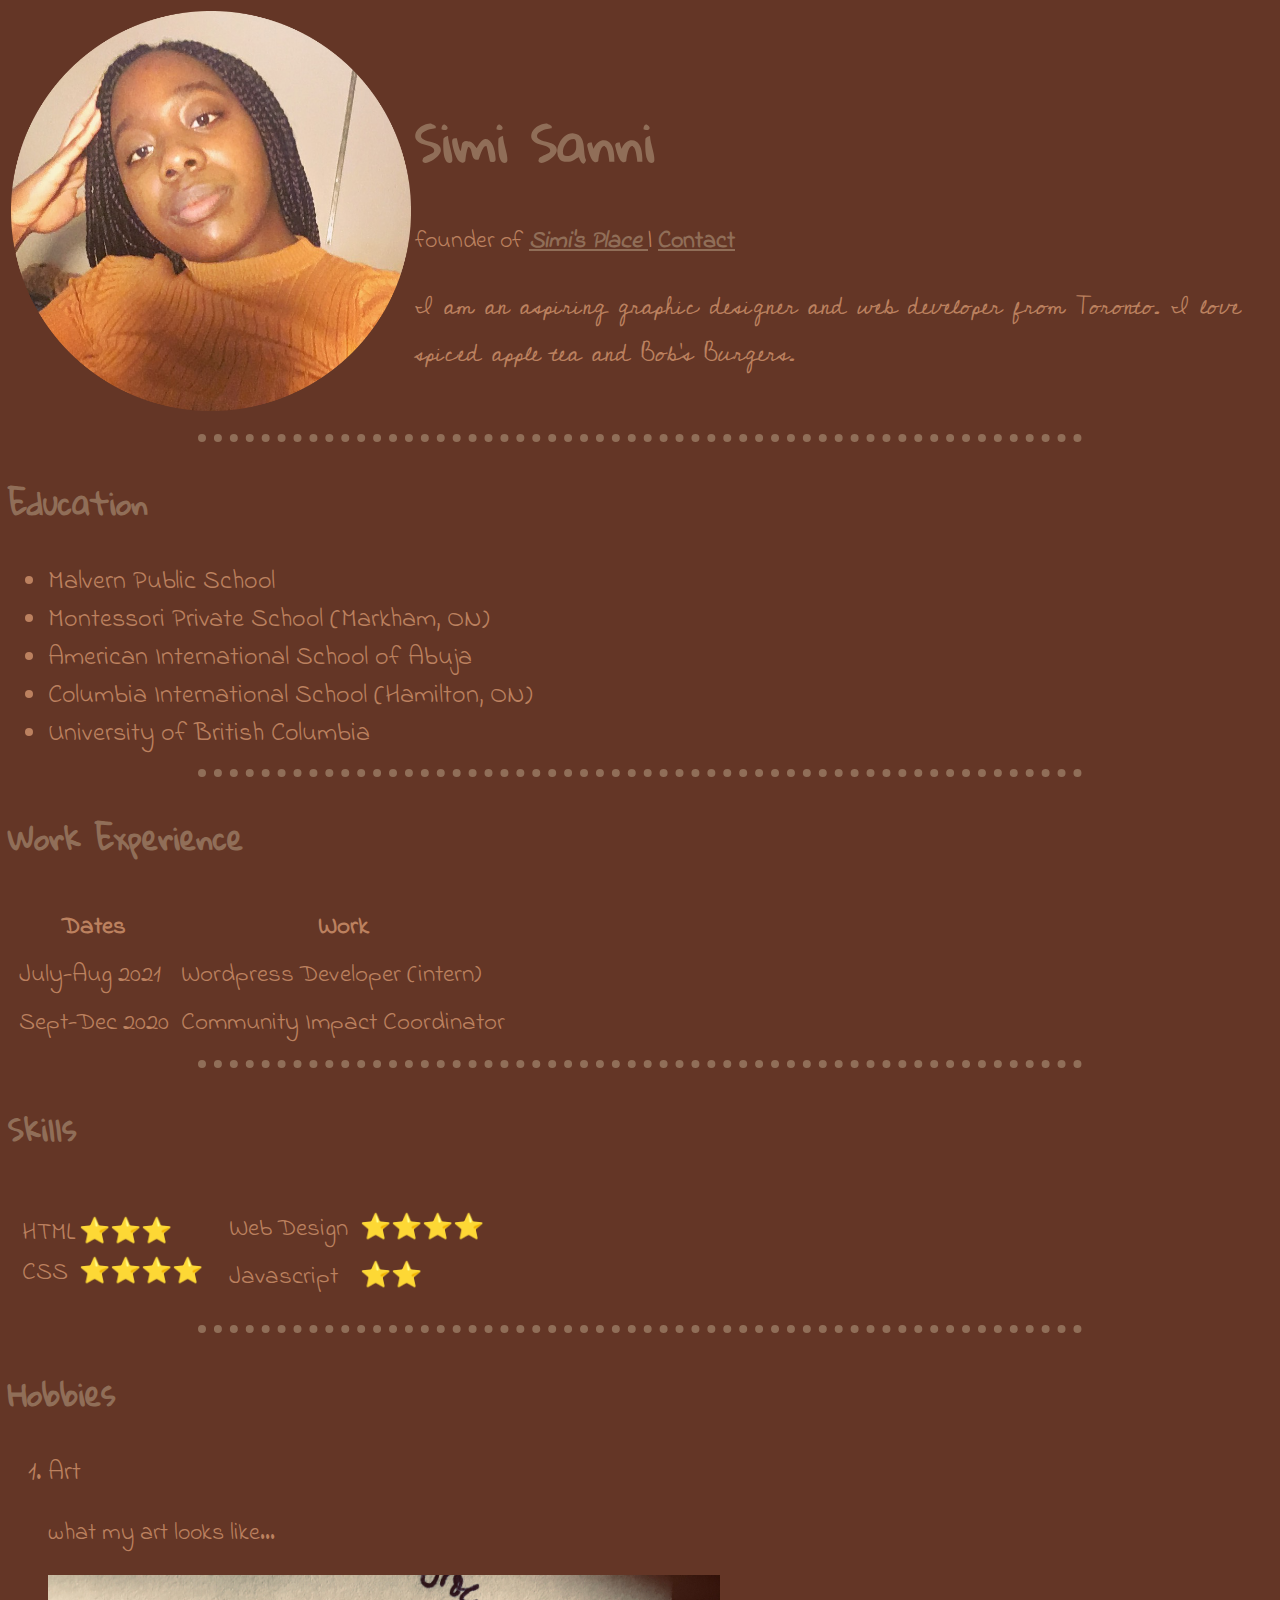
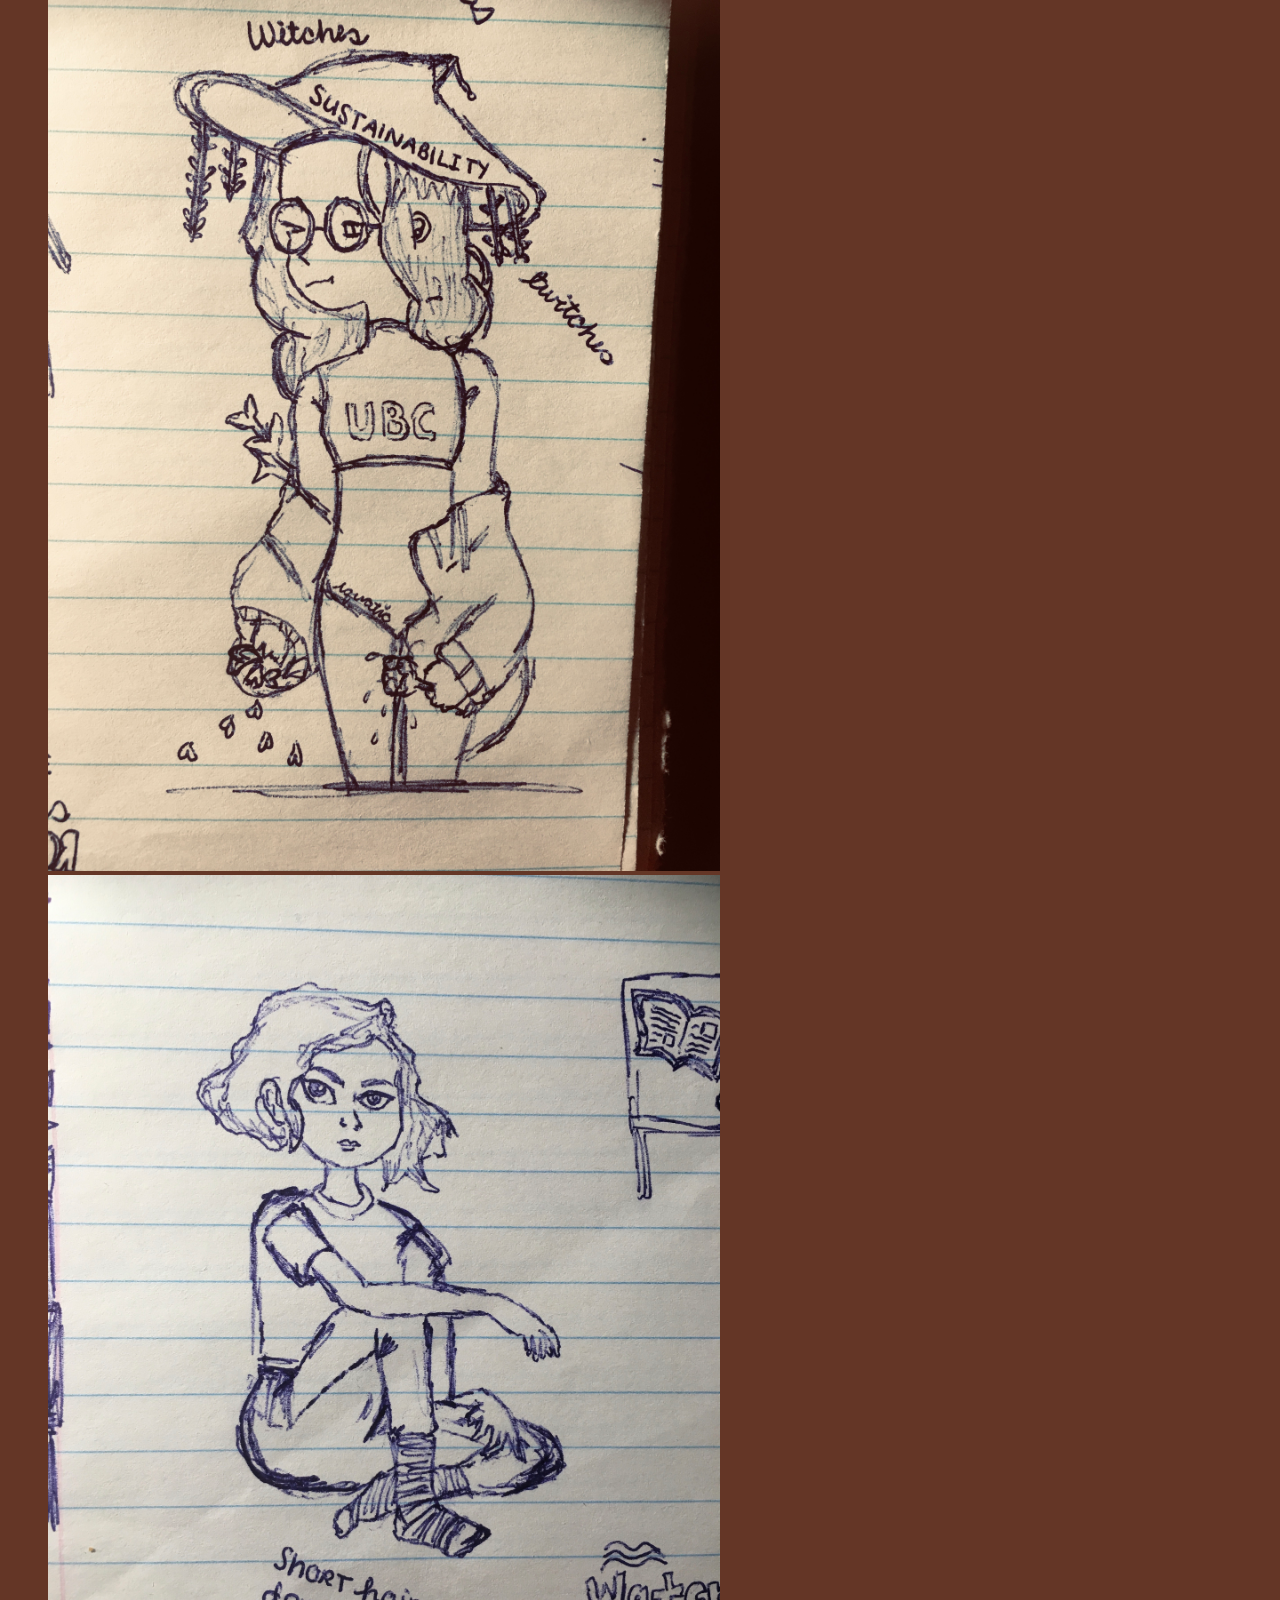
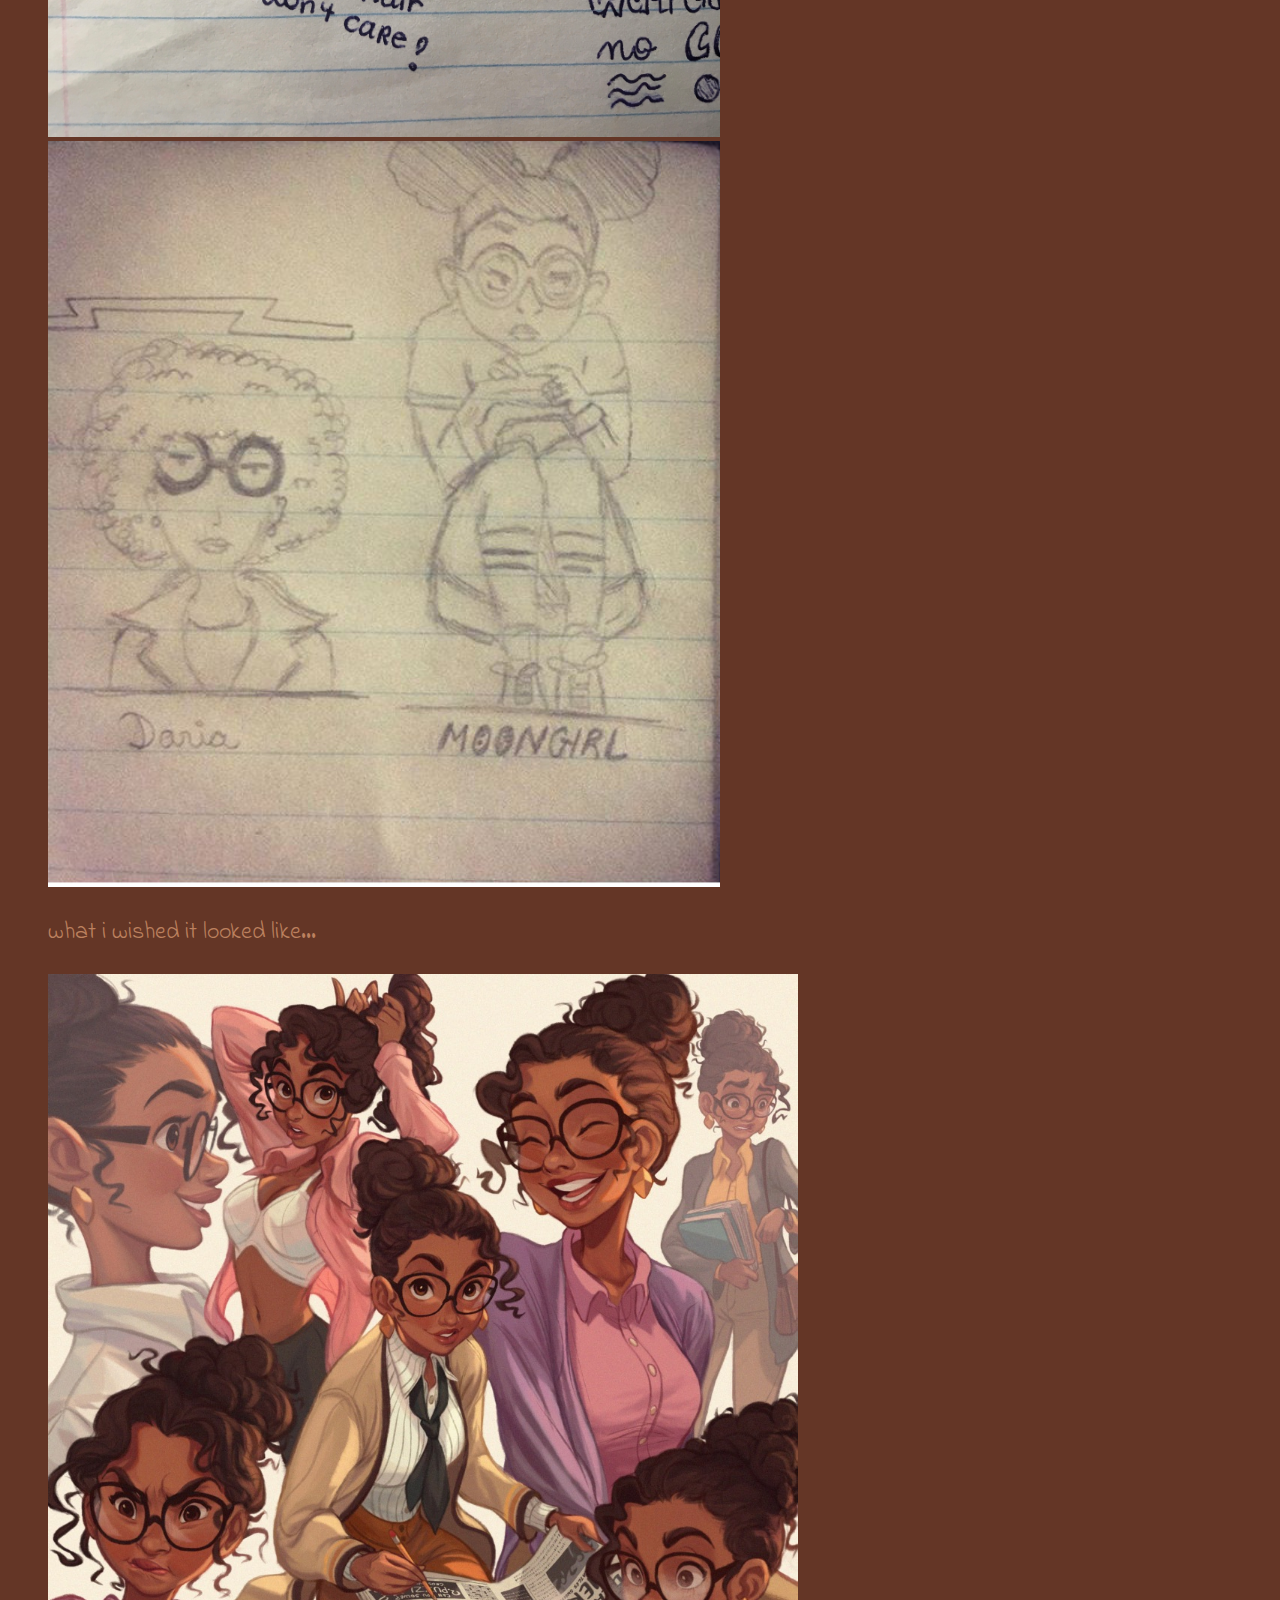
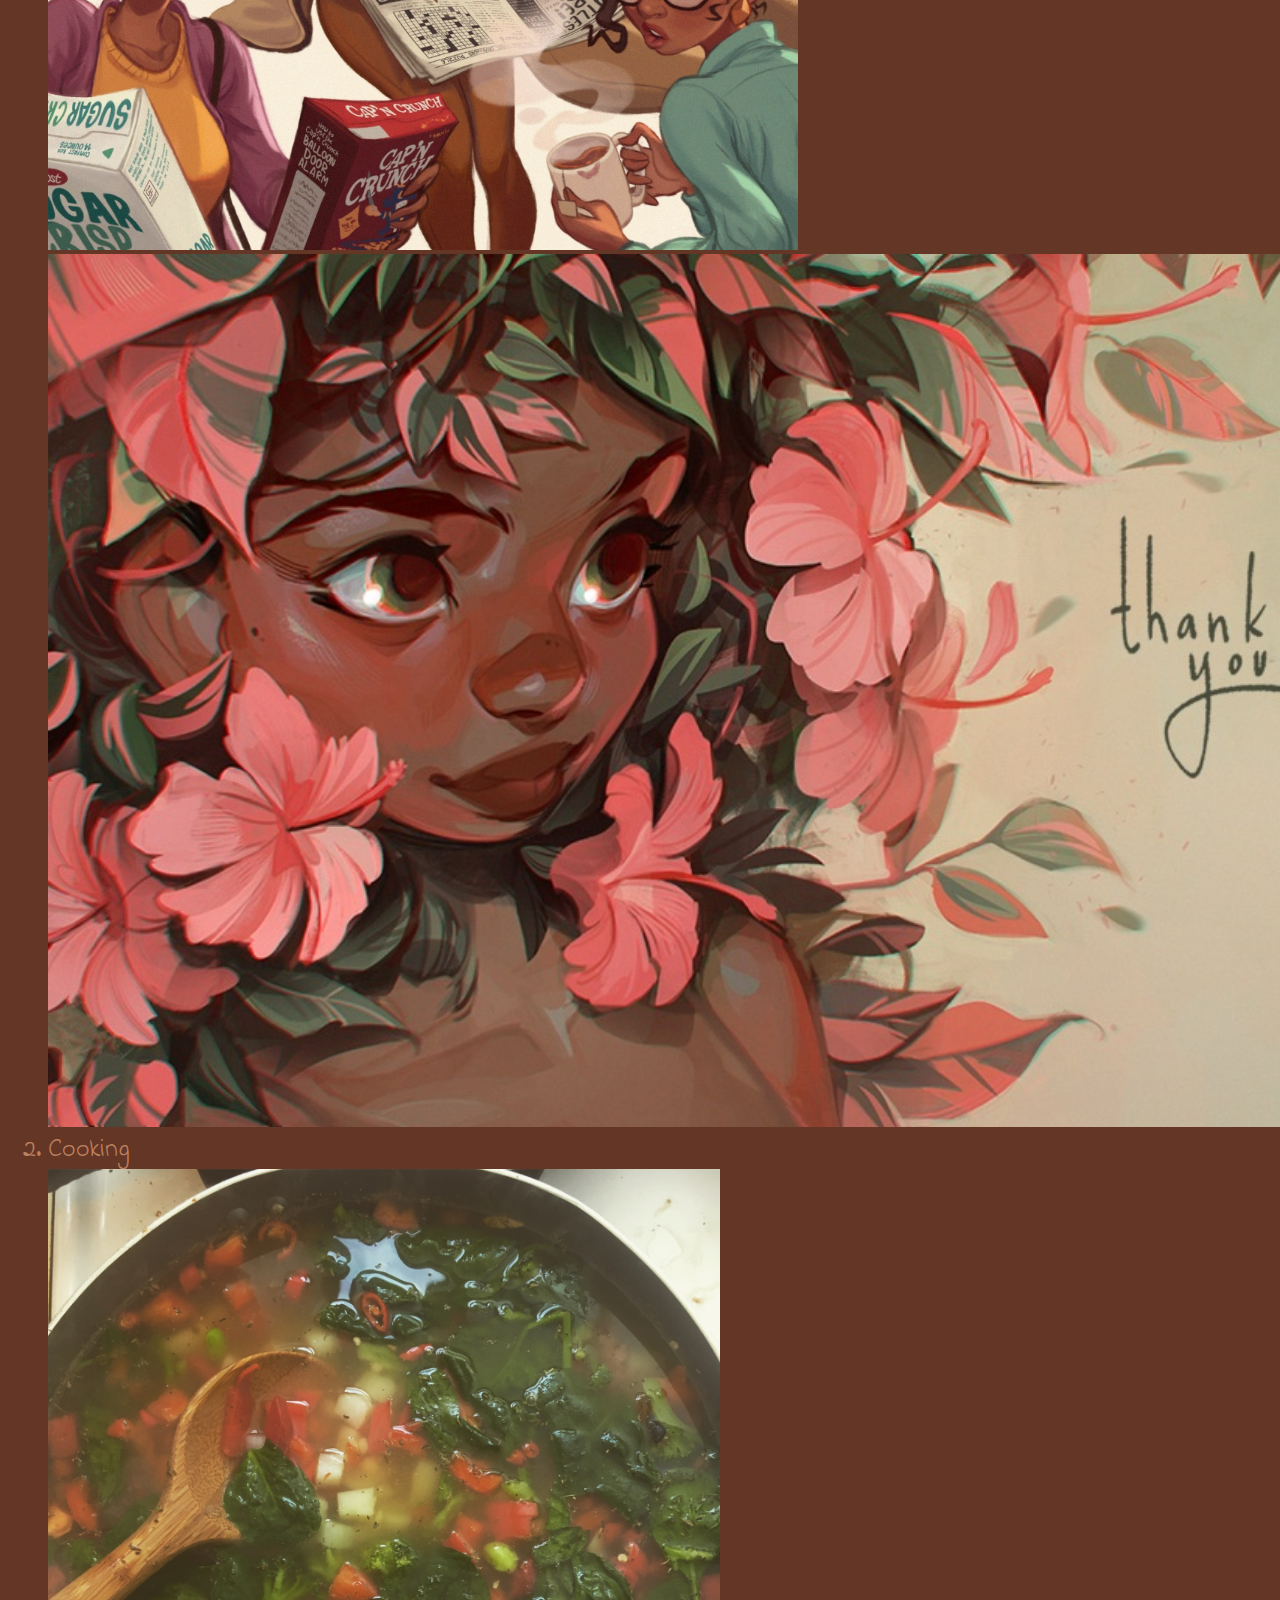
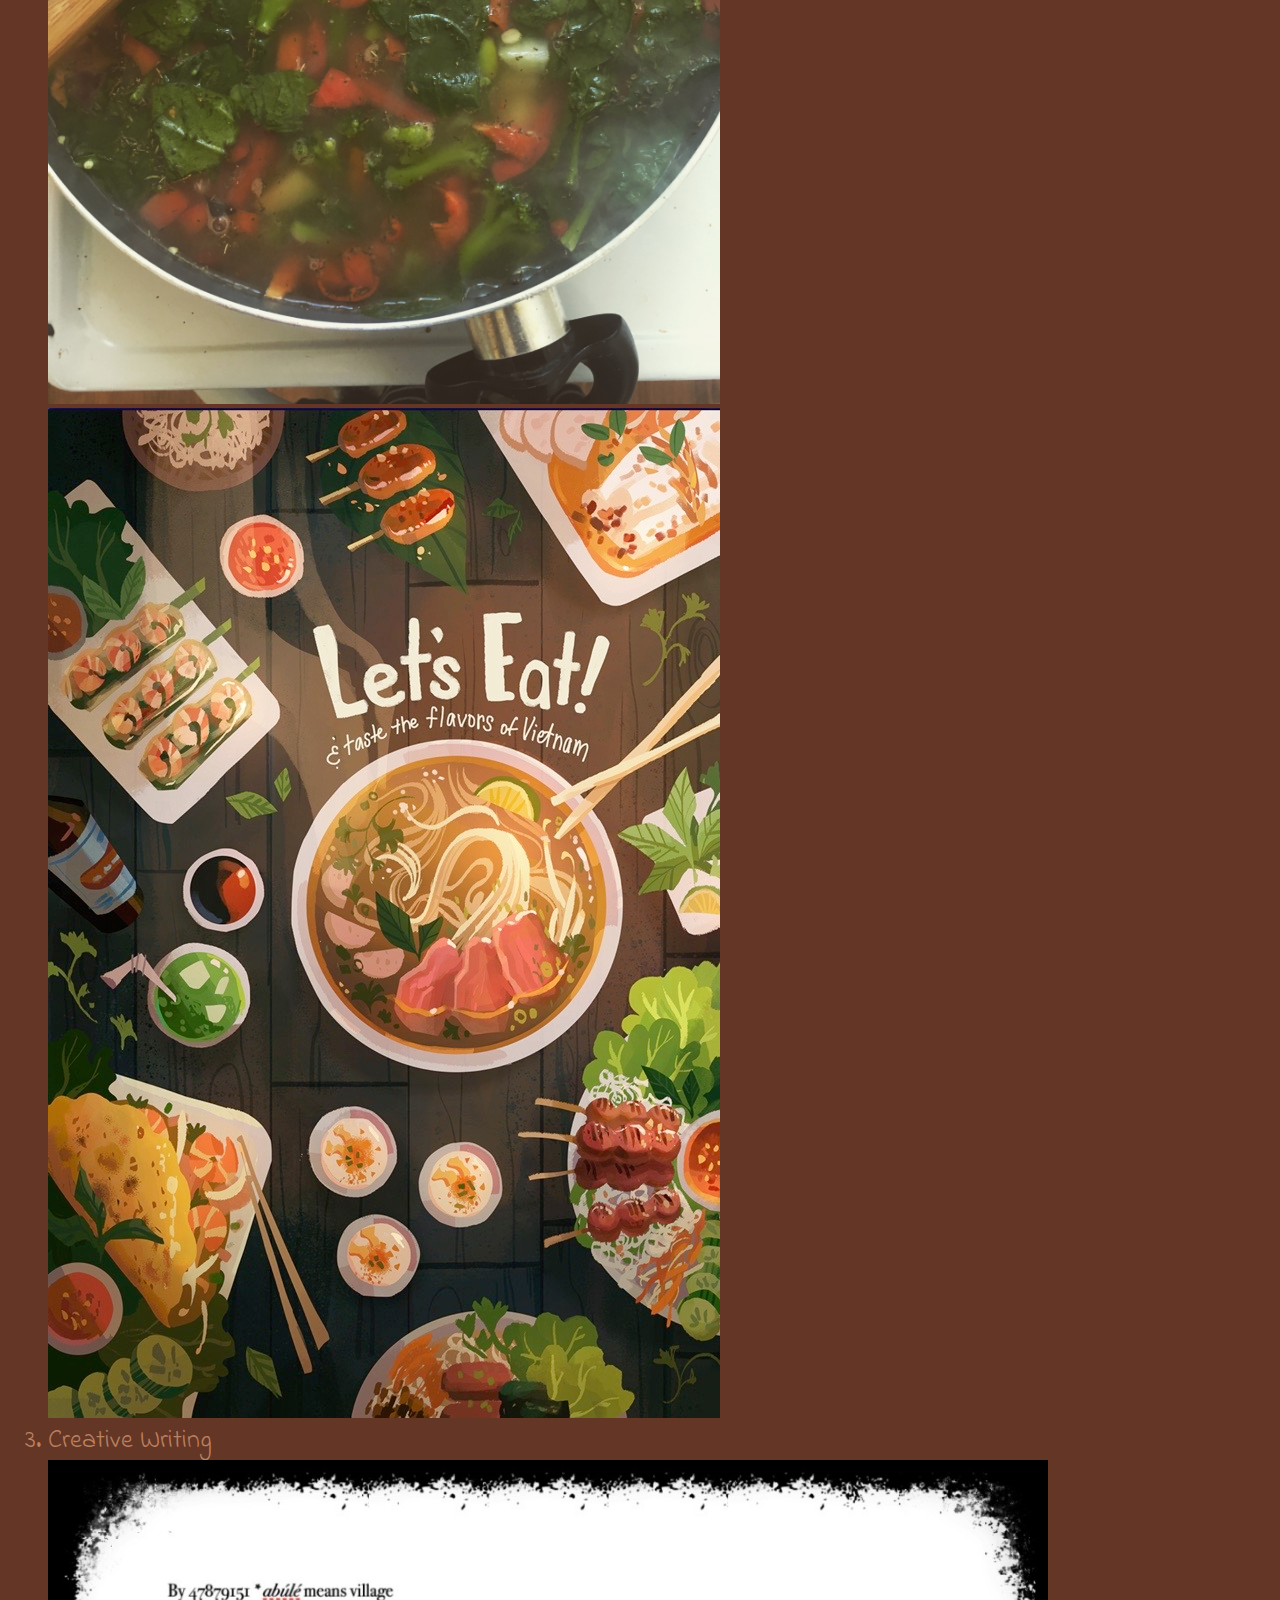
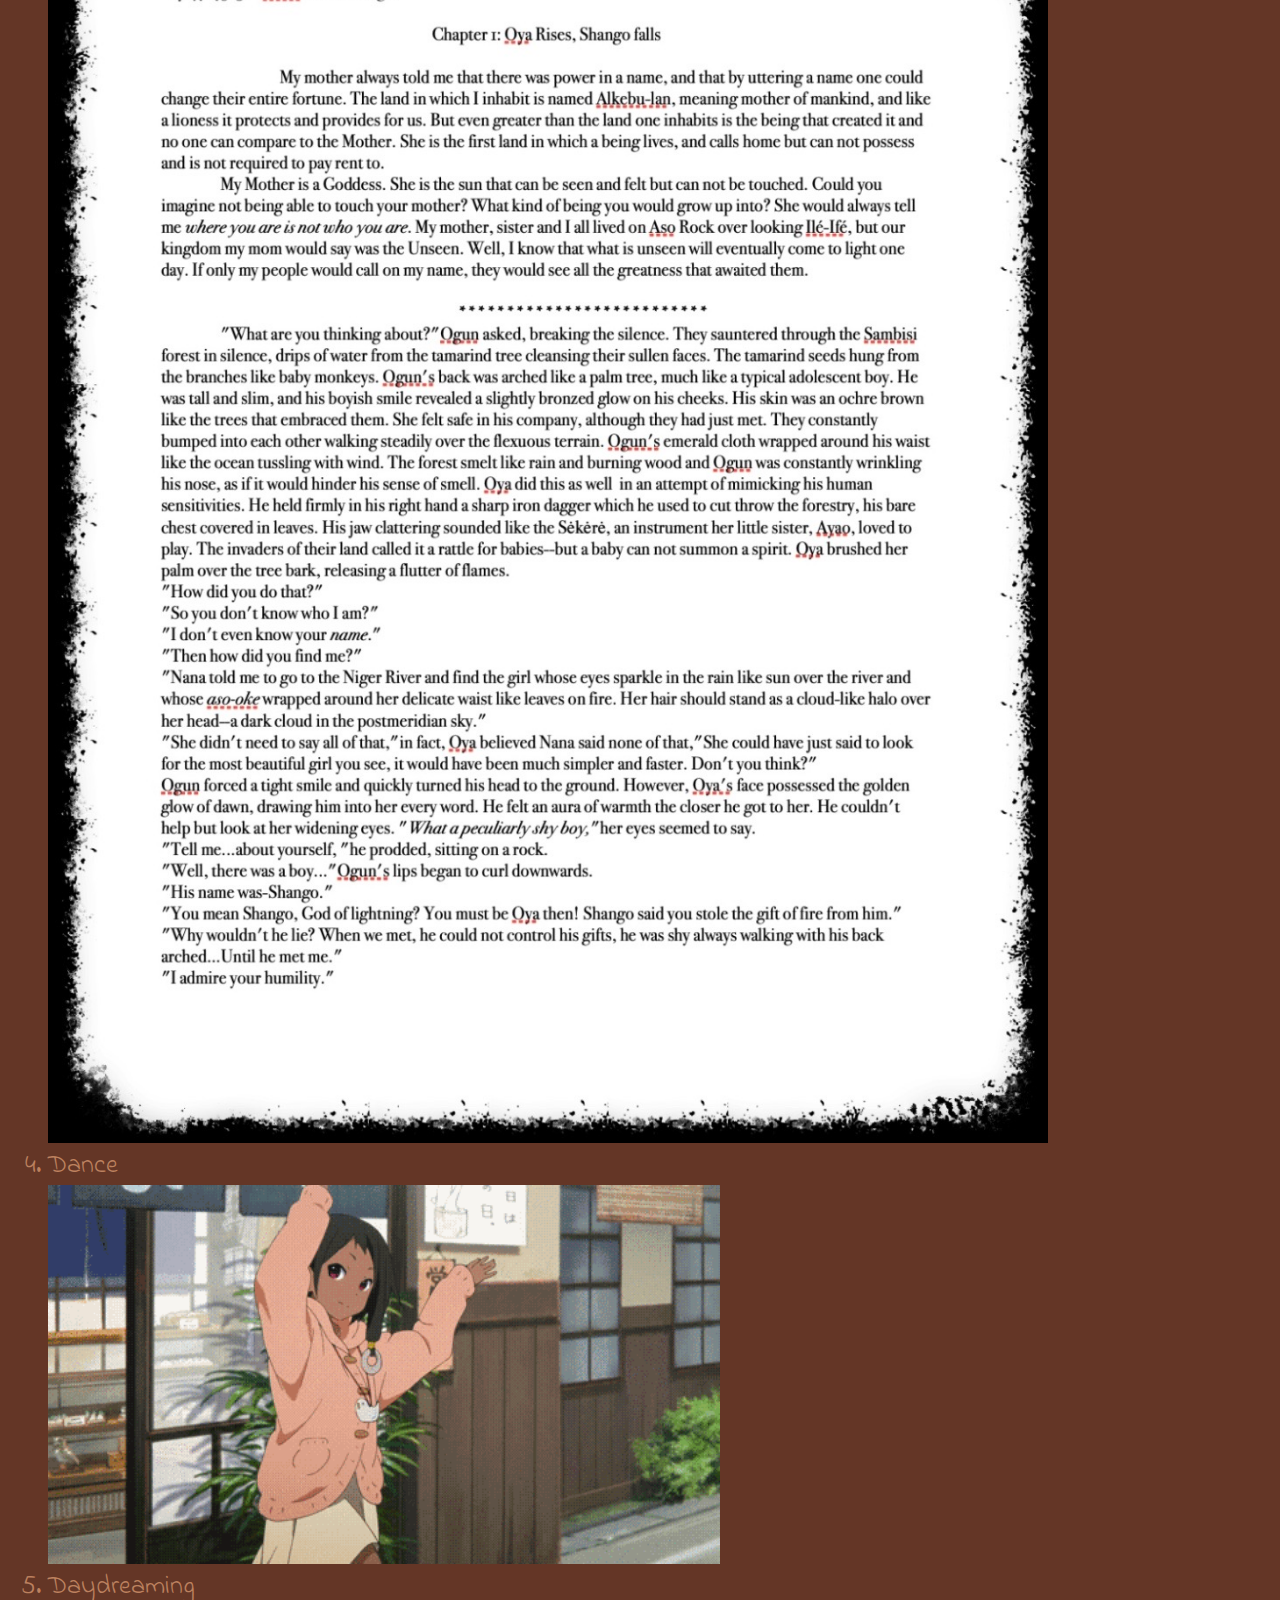
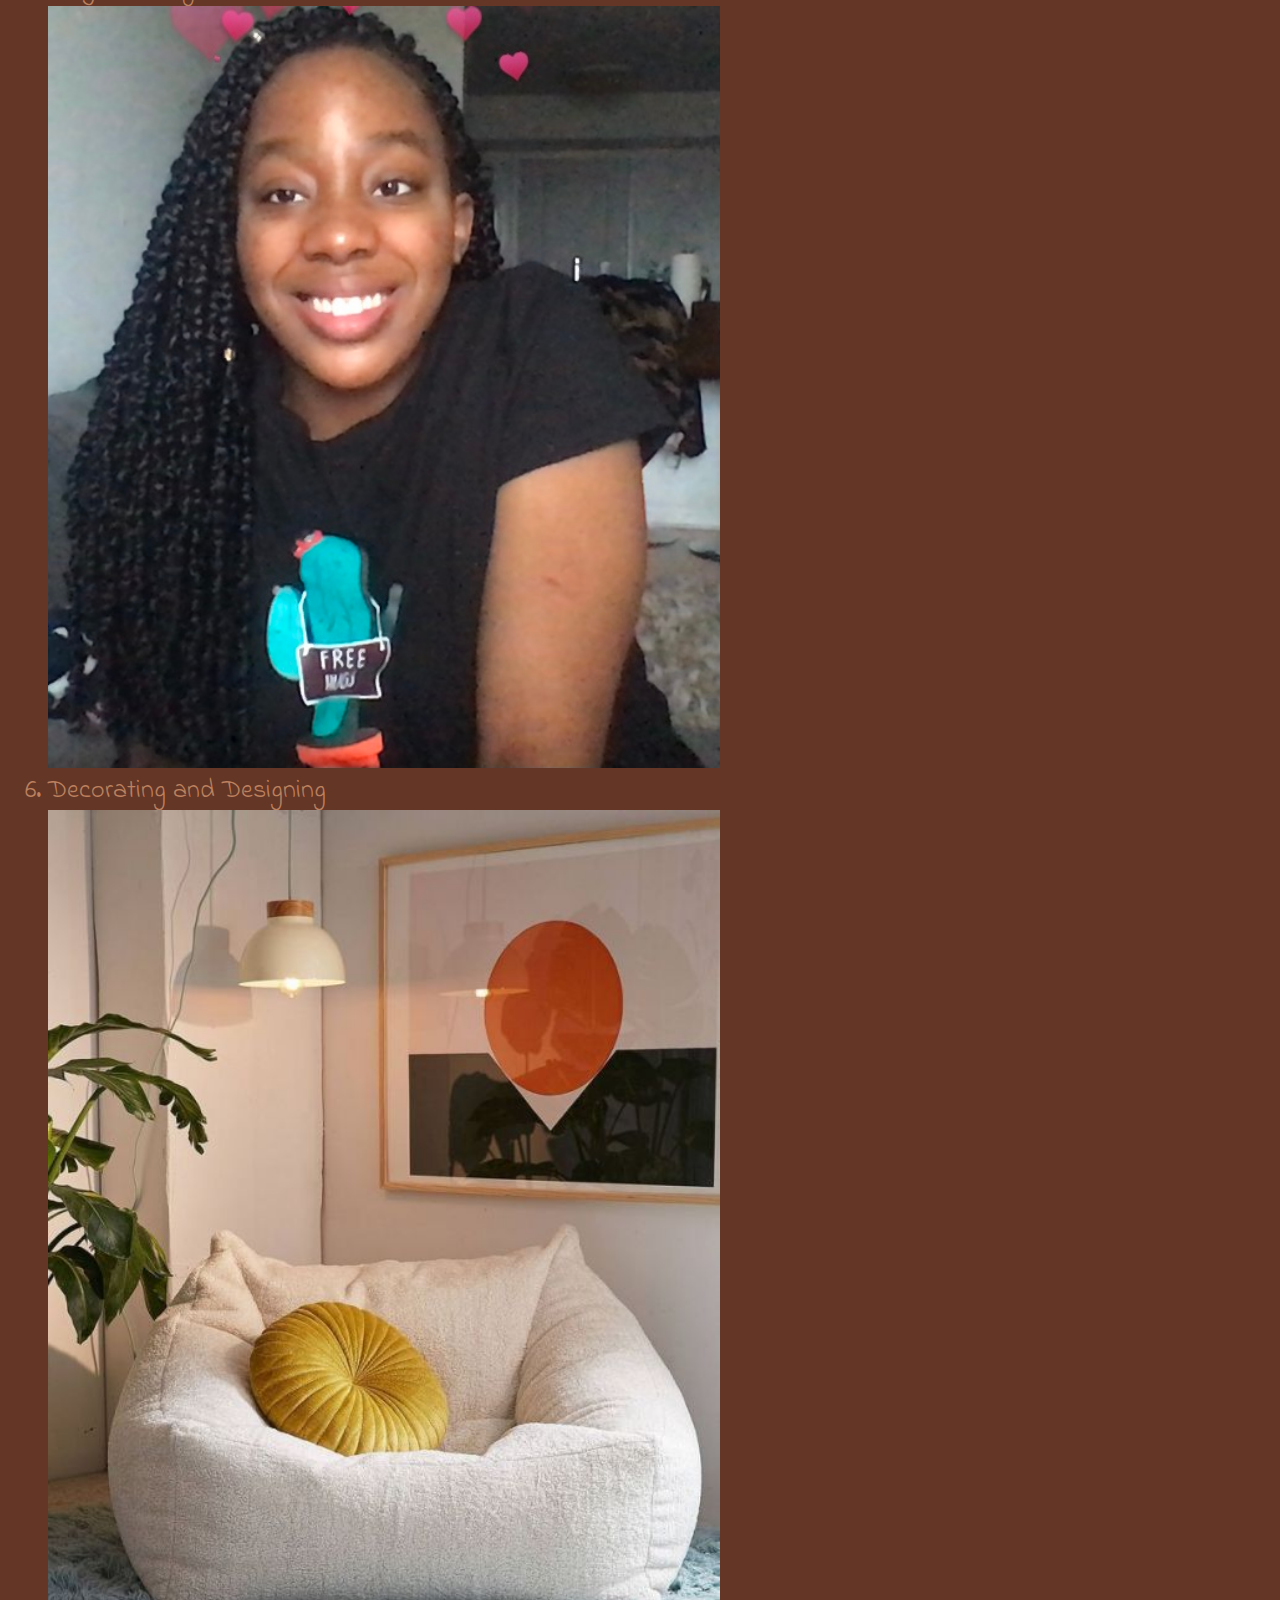
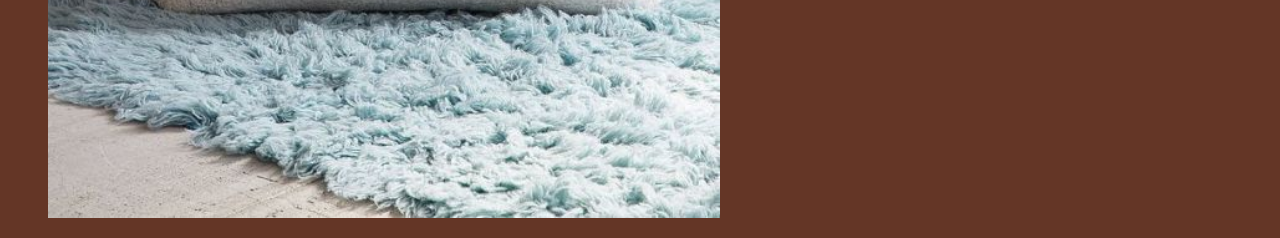
<file: index.html>
<!DOCTYPE html>
<html lang="en" dir="ltr">

<head>
  <meta charset="utf-8">
  <title> Simi's Personal Site </title>
<link rel="stylesheet" href="styles.css">

</head>

<body>
  <table>
    <tr>
      <td><img src="simi-profile.png" alt="simi sanni profile" width="400px"></td>
      <td>
        <h1> Simi Sanni </h1>
        <p> founder of <em><strong><a href="https://my-portfolio-37.superhi.com/about.html"> Simi's Place </a> </strong></em> | <a href="contact-me.html"> <strong>
              Contact</strong> </a></p>
        <p2>I am an aspiring graphic designer and web developer from Toronto. I love spiced apple tea and Bob's Burgers. </p2>
      </td>
    </tr>
  </table>
  <hr>
  <h3>Education</h3>
  <ul>
    <li>Malvern Public School </li>
    <li>Montessori Private School (Markham, ON)</li>
    <li>American International School of Abuja</li>
    <li>Columbia International School (Hamilton, ON)</li>
    <li> University of British Columbia</li>
  </ul>
  <hr>
  <h3>Work Experience</h3>
  <table cellspacing="10">
    <thead>
      <th>Dates</th>
      <th>Work</th>
    </thead>
    <tbody>
      <tr>
        <td>July-Aug 2021</td>
        <td>Wordpress Developer (intern)</td>
      </tr>
      <tr>
        <td>Sept-Dec 2020</td>
        <td>Community Impact Coordinator</td>
      </tr>
    </tbody>
    <tfoot>
    </tfoot>
  </table>
  <hr>
  <h3> Skills </h3>

  <table cellspacing="10">
    <tr>
      <td>
        <table>
          <tr>
            <td>HTML</td>
            <td>⭐️⭐️⭐️</td>
          </tr>
          <tr>
            <td>CSS</td>
            <td> ⭐️⭐️⭐️⭐️</td>
          </tr>
        </table>
      </td>
      <td>


        <table cellspacing="10">
          <tr>
            <td>Web Design</td>
            <td> ⭐️⭐️⭐️⭐️</td>
          </tr>
          <tr>
            <td> Javascript</td>
            <td>⭐️⭐️</td>
          </tr>
        </table>
      </td>
    </tr>
  </table>

  <hr>

  <h3><strong>Hobbies</strong></h3>
  <ol>
    <li>Art</li>
    <p>what my art looks like...</p>
    <img src="ubcart.JPG" alt="" width="672px 746">
    <img src="daria-art.JPG" alt="" width="672px 746px">
    <img src="shdc-art.jpeg" alt="" width="672px 746px">
    <br />
    <p>what i wished it looked like... </p>
    <img src="nerd.png" alt=" " width="750px 1010px">
    <img src="loishh.PNG" alt="" width="1400px 1010px">
    <li>Cooking</li>
    <img src="soup.JPG" alt="soup" width="672px 1010px">
    <br>
    <img src="soup-art.jpg" alt="" width="672px 1010px">
    <li>Creative Writing</li>
    <img src="ancientkingdoms.jpg" alt="Simi Sanni Ancient Kingdoms xBook" width="1000px 1010px">
    <li>Dance</li>
    <img src="dance.gif" alt="anime dance gif" width="672 1010">

    <li>Daydreaming</li>
    <img src="simiheart.jpg" alt="simi sanni" width="672px 1010px">
    <br>

    <li>Decorating and Designing</li>
    <img src="dreamhome.jpeg" alt="" width="672px 1010px">

  </ol>



</body>

</html>
</file>
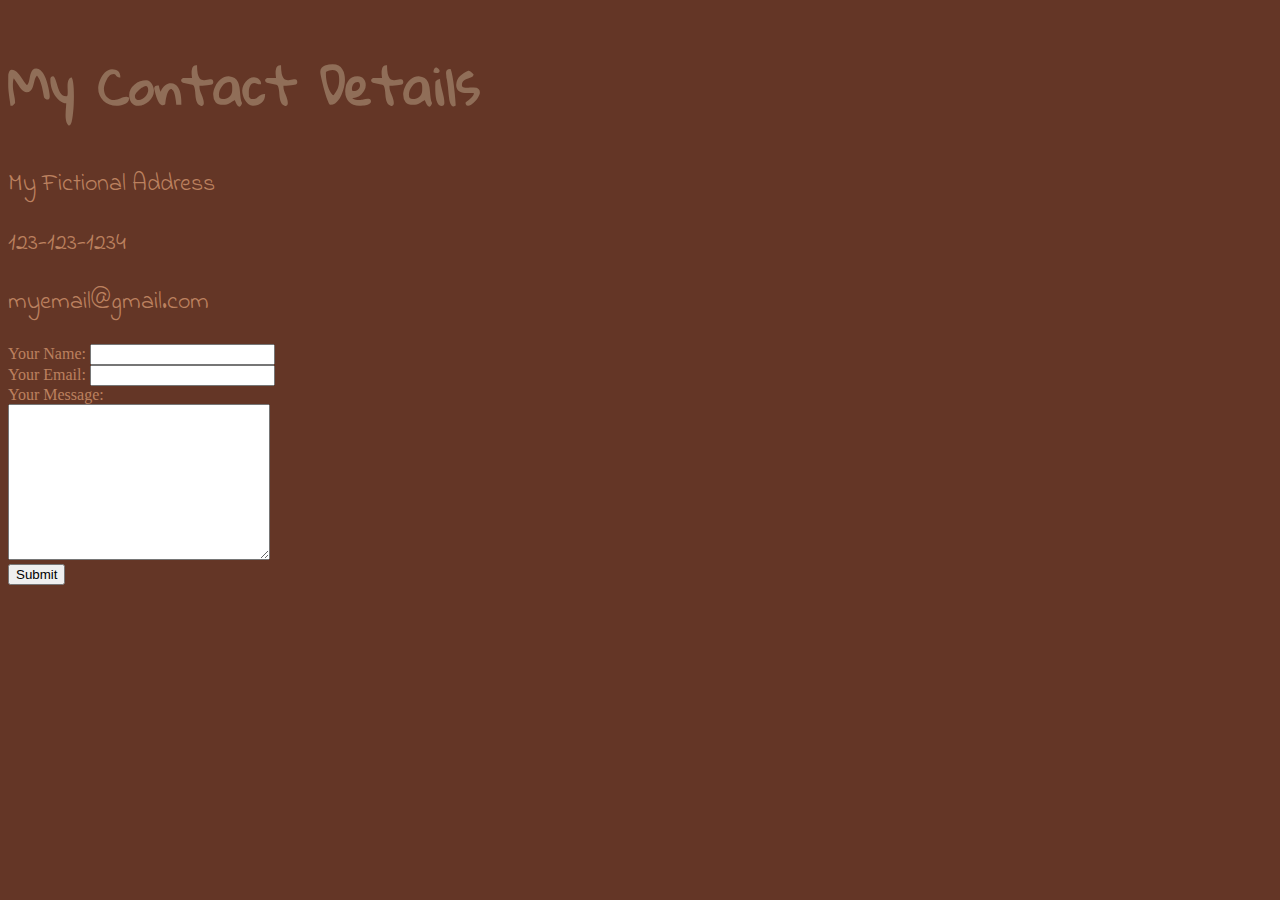
<file: contact-me.html>
<!DOCTYPE html>
<html lang="en" dir="ltr">

<head>
  <meta charset="utf-8">
  <title> Contact Me </title>
  <link rel="stylesheet" href="styles.css">
</head>

<body>
  <h1>My Contact Details</h1>
  <p>My Fictional Address</p>
  <p>123-123-1234</p>
  <p>myemail@gmail.com</p>

  <form action="mailto:simisanni7@gmail.com" method="post" enctype="text/plain">
    <label>Your Name:</label>
    <input type="text" name="yourName" value=""><br>
    <label>Your Email: </label>
    <input type="email" name="yourEmail" value=""><br>
    <label for="">Your Message:</label><br>
    <textarea name="yourMessage" rows="10" cols="30"></textarea><br>
    <input type="submit" name="">

  </form>
</body>

</html>
</file>
<file: styles.css>
@import url('https://fonts.googleapis.com/css2?family=Cedarville+Cursive&family=Gloria+Hallelujah&family=Indie+Flower&display=swap');


body {
  background-color: RGB(100, 54, 38);
}

hr {
  border-style: none;
  border-top-style: dotted;
  border-color:#906E58;
  border-width: 8px;
  height: 0px;
  width: 70%;



}


a {
  color: #906E58;
}

a:hover {
  color:white;
  text-decoration:none;
}

h1 {
  font-family: 'Gloria Hallelujah', cursive;
  color: #906E58;
}

li,td,thead {
  font-family: 'Indie Flower', cursive;
  color:#BC815F;
}

td, thead {
  font-size:25px;
}

h1 {
  font-size: 50px;
}

label {
  color: #BC815F;
}

p {
  font-size: 24px;
  font-family: 'Indie Flower', cursive;
  color: #BC815F;
}

p2 {
  font-size: 25px;
  font-family: 'Cedarville Cursive', cursive;
  color:#BC815F;

}



h3 {
  font-size: 30px;
  font-family: 'Gloria Hallelujah', cursive;
  color: #906E58;
}

li {
  font-size: 26px;
}
</file>
